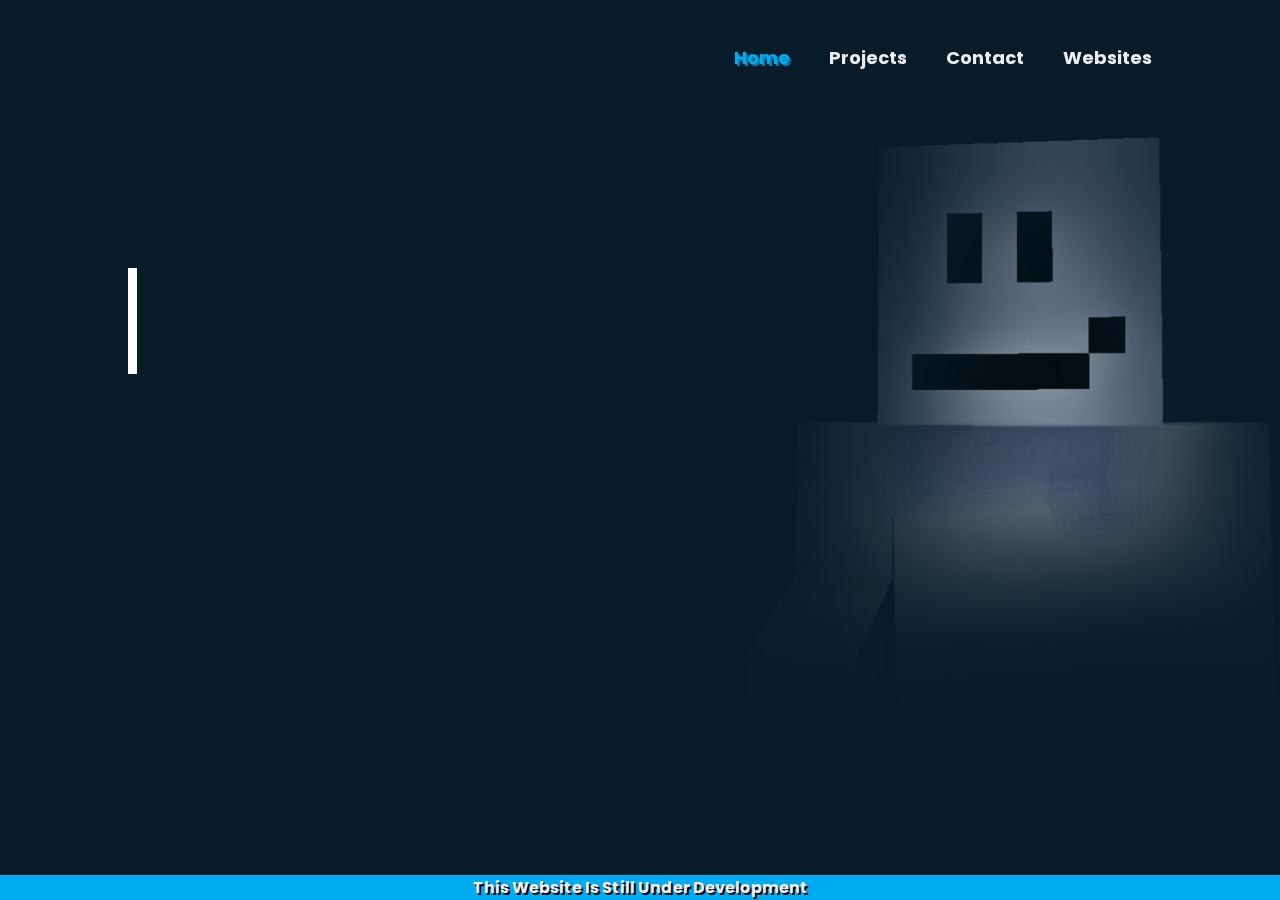
<file: index.html>
<!DOCTYPE html>
<html lang="en">
    <head>
        <meta charset="UTF-8">
        <meta http-equiv="X-UA-Complatible" content="IE=edge">
        <meta name="viewport" content="width=device-width,
        initial-scale=1.0">
        <title>3ch0xD // Portfolio</title>
        <link rel="stylesheet" href="style.css">
        <link rel="icon" type="image/x-icon" href="img/Server Icon.png">
        <link href='https://unpkg.com/boxicons@2.1.4/css/boxicons.min.css' rel='stylesheet'>
    </head>

    <body>
        <header class="header">
            <a href="#" class="logo"><img src="img/umer-logo.png"></a>

            <nav class="navbar">
                <a href="#" class="active">Home</a>
                <a href="Project.html">Projects</a>
                <a href="Contact.html">Contact</a>
                <a href="Grid.html">Websites</a>
            </nav>
        </header>

        <section class="home">
            <div class="home-content">
                <h1>Hi, I'm 3ch0xD</h1>
                <h3>Graphics Designer/ Web developer</h3>
                <p>Hey, my name is 3ch0xD or as most of you know Umer. I am a practising graphics designer, web developer and I also play games (ALOT!).<br>
                    I specialize in Pixel Art, Photoshop and Illustrator. <br>I am also the owner of dp3 (beta).        
                </p>
                <div class="btn-box">
                    <a href="contact-form.html">Contact</a>
                    <a href="https://3ch0xd.blogspot.com/" target="_blank">Blog</a>
                </div>
            </div>

            <div class="home-sci">
                <a href="https://discord.gg/m63FjPEdWT" target="_blank"><i class='bx bxl-discord-alt'></i></a>
                <a href="https://twitter.com/3ch0xD" target="_blank"><i class='bx bxl-twitter'></i></a>
                <a href="https://www.instagram.com/umer._.3ch0xd/" target="_blank"><i class='bx bxl-instagram' target="_blank"></i></a>
            </div>

            <span class="home-imgHover"></span>
            <div class="beta-tag">
                <h4>This Website Is Still Under Development</h4>
            </div>
        </section>
    </body>
</html>
</file>
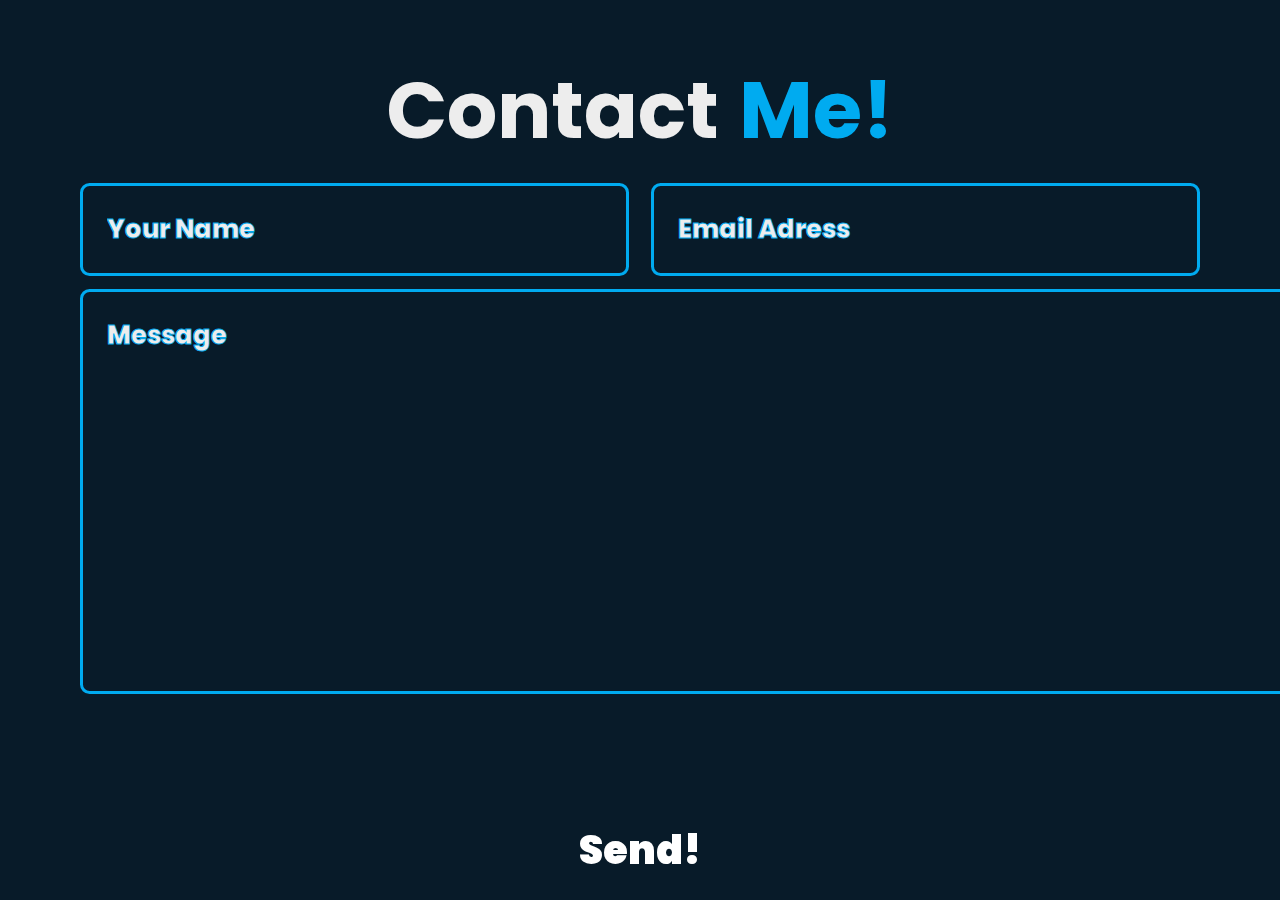
<file: contact-form.html>
<html>
    <head>
        <link rel="stylesheet" href="contactstyle.css">
        <title>Contact Form</title>
        <link rel="icon" type="image/x-icon" href="img/Server Icon.png">
    </head>
    <body class="contact-jot">
        <section class="contact" id="contact">
            <h2 class="heading">Contact <span>Me!</span></h2>
            <form action="https://formsubmit.co/3ch0xd@gmail.com" method="post">
            <div class="input-box">
                <div class="input-field">
                    <input type="text" placeholder="Your Name" name="name" required>
                    <span class="focus"></span>
                </div>
                <div class="input-field">
                    <input type="text" placeholder="Email Adress" name="email" required>
                    <span class="focus"></span>
                </div>
                <div class="textarea-field">
                    <textarea name="message" id="message" cols="30" rows="10" placeholder="Message" required></textarea>
                    <span class="focus"></span>
                </div>
                <input type="hidden" name="_captcha" value="false">

                <div class="btn-box"> 
                    <button type="submit" class="btn1">Send!</button>
                </div>
            </div>
        </form>
        </section>
    </body>
</html>
</file>
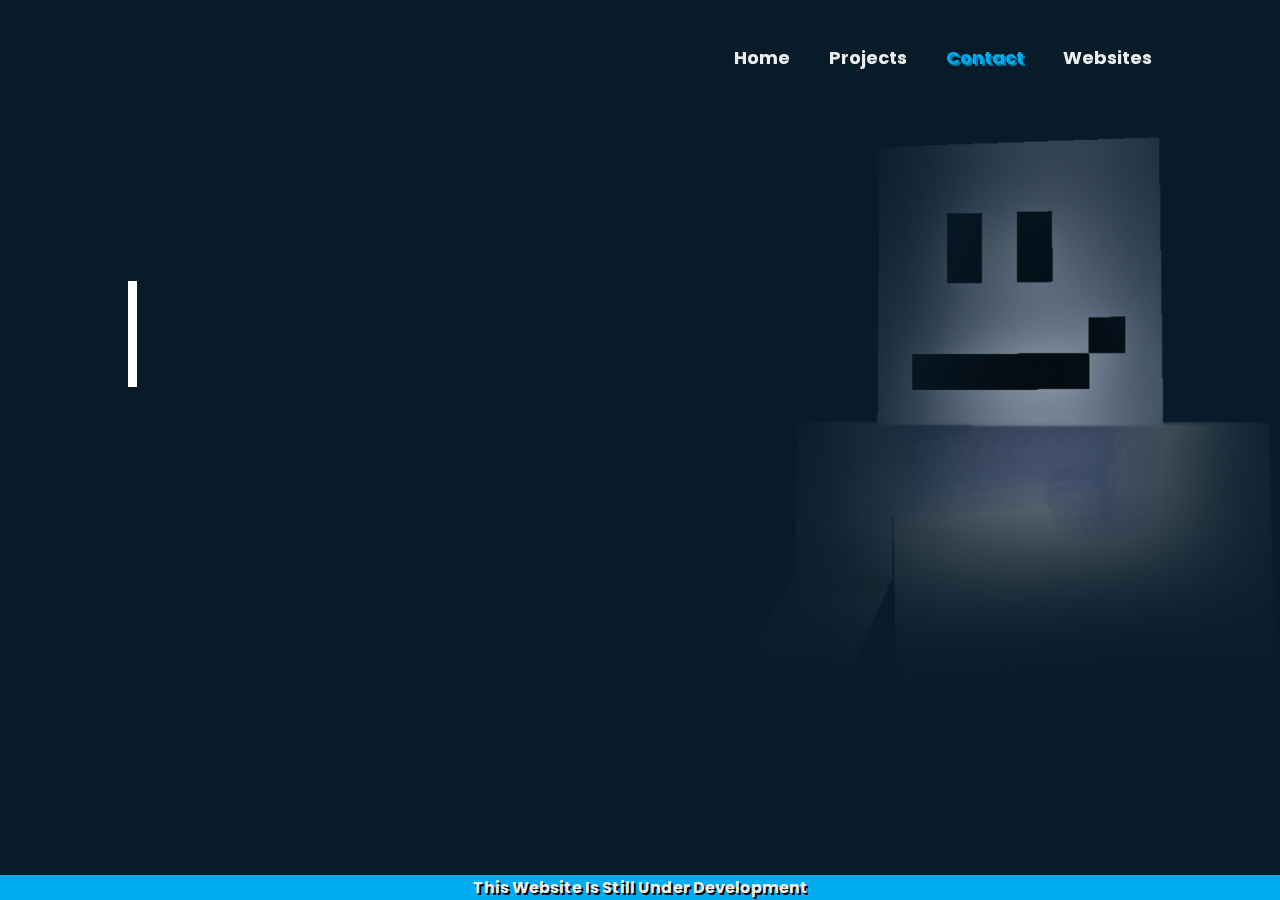
<file: Contact.html>
<!DOCTYPE html>
<html lang="en">
    <head>
        <meta charset="UTF-8">
        <meta http-equiv="X-UA-Complatible" content="IE=edge">
        <meta name="viewport" content="width=device-width,
        initial-scale=1.0">
        <title>3ch0xD // Contact</title>
        <link rel="stylesheet" href="contactstyle.css">
        <link rel="icon" type="image/x-icon" href="img/Server Icon.png">
        <link href='https://unpkg.com/boxicons@2.1.4/css/boxicons.min.css' rel='stylesheet'>
    </head>

    <body>
        <header class="header">
            <a href="index.html" class="logo"><img src="img/umer-logo.png"></a>

            <nav class="navbar">
                <a href="index.html">Home</a>
                <a href="Project.html">Projects</a>
                <a href="#" class="active">Contact</a>
                <a href="Grid.html">Websites</a>
            </nav>
        </header>

        <section class="home">
            <div class="home-content">
                <h1>Hi, I'm 3ch0xD</h1>
                <h3>Contact Me</h3>
                <p>Hey, You can contact me with my email or the two buttons down below, you can even dm me on my socials down below!<br class="boldtext"><b>support@3ch0xd.ga</b>
                </p>
                <div class="btn-box">
                    <a href="contact-form.html">Contact</a>
                </div>
            </div>

            <div class="home-sci">
                <a href="https://discord.gg/m63FjPEdWT" target="_blank"><i class='bx bxl-discord-alt'></i></a>
                <a href="https://twitter.com/3ch0xD" target="_blank"><i class='bx bxl-twitter'></i></a>
                <a href="https://www.instagram.com/umer._.3ch0xd/" target="_blank"><i class='bx bxl-instagram' target="_blank"></i></a>
            </div>
            <div class="beta-tag">
                <h4>This Website Is Still Under Development</h4>
            </div>
            <span class="home-imgHover"></span>
        </section>
    </body>
</html>
</file>
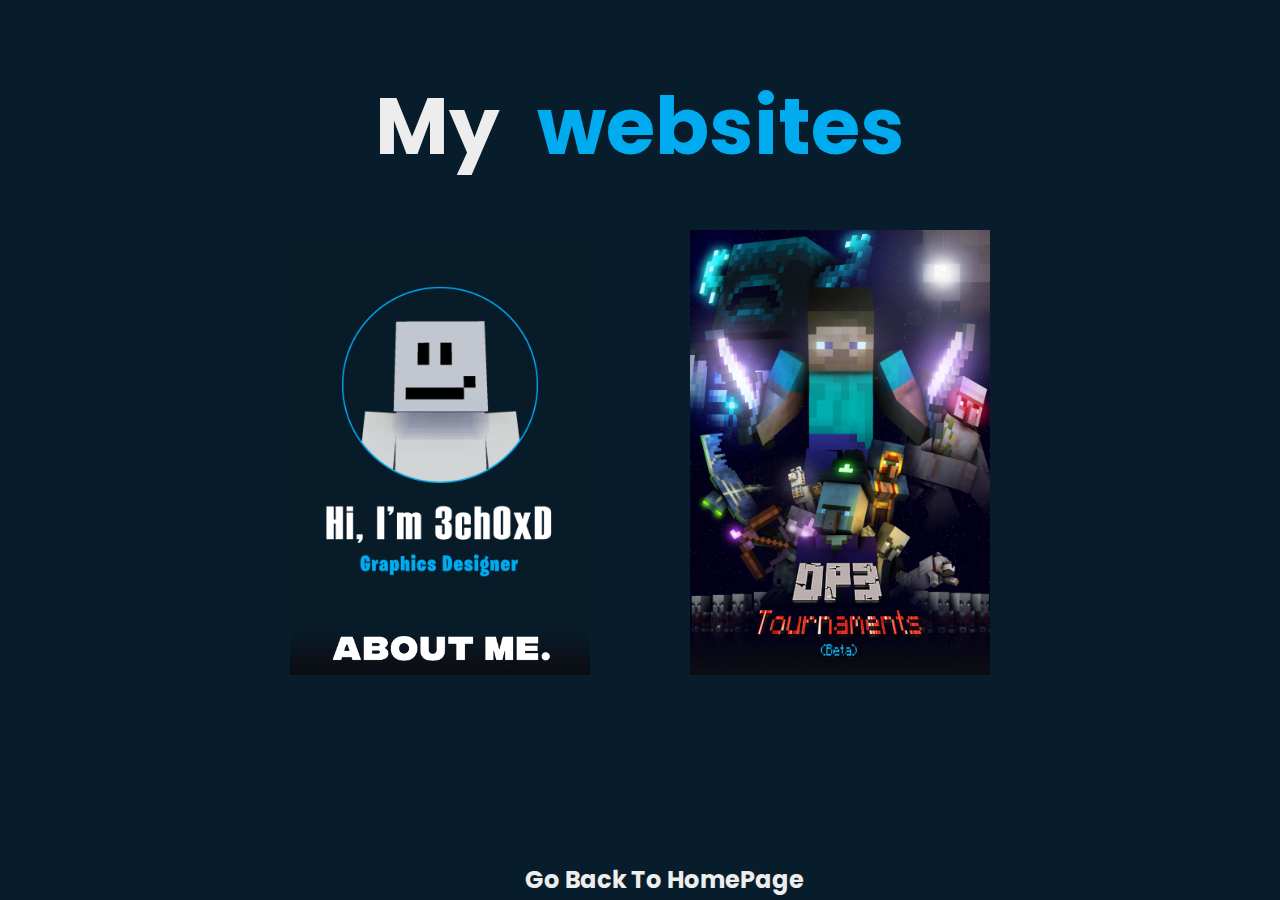
<file: Grid.html>
<!DOCTYPE html>
<html lang="en" >
<head>
  <meta charset="UTF-8">
  <title>All Websites // 3ch0xD</title>
  <link rel="stylesheet" href="gridstyle.css">
  <link href='https://unpkg.com/boxicons@2.1.4/css/boxicons.min.css' rel='stylesheet'>
  <link rel="icon" type="image/x-icon" href="img/Server Icon.png">

</head>
<body>
  <div class="heading">
    <h2>My <span>websites</span></h2>
  </div>
<!-- partial:index.partial.html -->
<a href="https://about.3ch0xd.ga/" alt="Mythrill" target="_blank">
  <div class="card">
    <div class="wrapper">
      <img src="img/2nd_card_1bg.png" class="cover-image" />
    </div>
    <img src="img/2nd_card_1title.png" class="title" />
    <img src="img/Wrap.png" class="character" />
  </div>
</a>

<a href="https://dp3.3ch0xd.ga/" alt="Mythrill" target="_blank">
  <div class="card">
    <div class="wrapper">
      <img src="img/chadrixy-minecraft-poster.png" class="cover-image" />
    </div>
    <img src="img/dark_rider-cover.png" class="title" />
    <img src="img/chadrixy-minecraft-paaaaoster.png" class="character" />
  </div>
</a>

<div class="small-notes">
  <a href="index.html">Go Back To HomePage</a>
</div>
<!-- partial -->
  
</body>
</html>
</file>
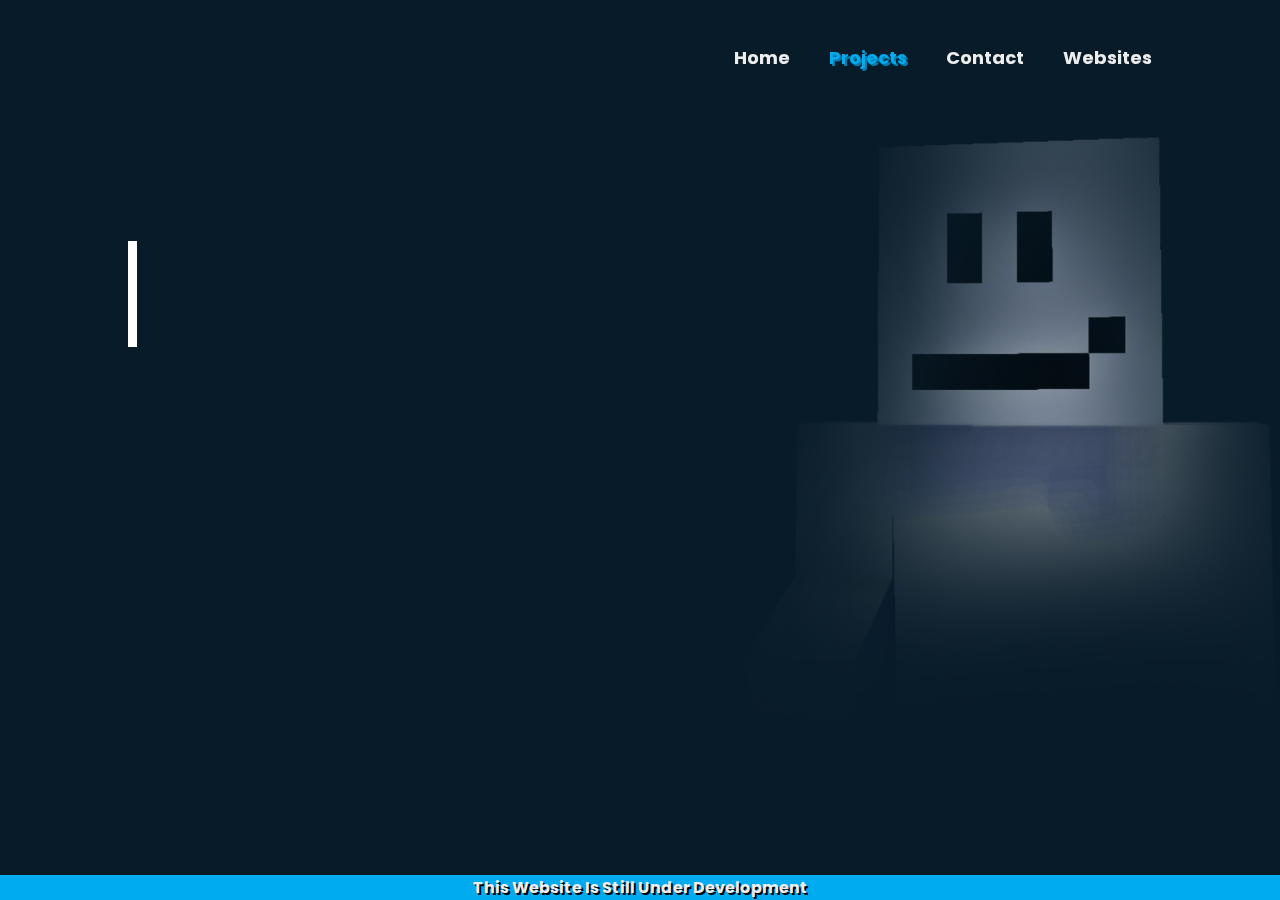
<file: Project.html>
<!DOCTYPE html>
<html lang="en">
    <head>
        <meta charset="UTF-8">
        <meta http-equiv="X-UA-Complatible" content="IE=edge">
        <meta name="viewport" content="width=device-width,
        initial-scale=1.0">
        <title>3ch0xD // Projects</title>
        <link rel="stylesheet" href="projectstyle.css">
        <link rel="icon" type="image/x-icon" href="img/Server Icon.png">
        <link href='https://unpkg.com/boxicons@2.1.4/css/boxicons.min.css' rel='stylesheet'>
    </head>

    <body>
        <header class="header">
            <a href="index.html" class="logo"><img src="img/umer-logo.png"></a>

            <nav class="navbar">
                <a href="index.html">Home</a>
                <a href="#" class="active">Projects</a>
                <a href="Contact.html">Contact</a>
                <a href="Grid.html">Websites</a>
            </nav>
        </header>

        <section class="home">
            <div class="home-content">
                <h1>Hi, I'm 3ch0xD</h1>
                <h3>My Projects</h3>
                <p>Hey, I currently have done only one major project which is still in beta and if you'd like you can join it!
                    <br> <br> <img src="img/logo.png">       
                </p>
                <div class="btn-box">
                    <a href="https://dp3.3ch0xD.ga" target="_blank">Visit Dp3!</a>
                </div>
            </div>

            <div class="home-sci">
                <a href="https://discord.gg/m63FjPEdWT" target="_blank"><i class='bx bxl-discord-alt'></i></a>
                <a href="https://twitter.com/3ch0xD" target="_blank"><i class='bx bxl-twitter'></i></a>
                <a href="https://www.instagram.com/umer._.3ch0xd/" target="_blank"><i class='bx bxl-instagram' target="_blank"></i></a>
            </div>
            <div class="beta-tag">
                <h4>This Website Is Still Under Development</h4>
            </div>
            <span class="home-imgHover"></span>
        </section>
    </body>
</html>
</file>
<file: style.css>
@import url('https://fonts.googleapis.com/css2?family=Poppins:wght@100;300;800&family=Roboto:wght@900&display=swap');

*{
    margin:0;
    padding: 0;
    box-sizing: border-box;
    font-family:'Poppins', sans-serif;
}

body{
    background:#081b29;
    color: #ededed;
    overflow-x: hidden;
}

.header{
    position: fixed;
    top:0;
    left: 0;
    width: 100%;
    padding: 20px 10%;
    background: transparent;
    display: flex;
    justify-content: space-between;
    align-items: center;
    z-index: 100;
}

.logo{
    position: relative;
    font-size: 25px;
    color: #ededed;
    text-decoration: none;
    font-weight: 600;
}

.logo::before{
    content: '';
    position: absolute;
    top: 0;
    right: 0;
    width: 100%;
    height: 100%;
    background-color: #081b29;
    animation:showRight 1s ease forwards;
    animation-delay: .4s;
}

.navbar a{
    font-size:18px;
    color: #ededed;
    text-decoration: none;
    font-weight: 700;
    margin-left: 35px;
    transition: 0.3s;
}

.navbar a:hover,
.navbar a.active{
    color: #00abf0;
    transition: 0.3s;
    text-shadow: 2px 2px #007cad;
}

.home{
    height: 100vh;
    background: url('img/website\ element.png');
    background-size: cover;
    background-position: center;
    display: flex;
    align-items: center;
    padding: 0 10%;
}

.home-content{
    max-width: 660px;
}

:root {
    --bg-color: #081b29;
    --typewriterSpeed: 3s;
    --typewriterCharacters: 24;
  }
  
  
  .home-content h1 {
    font-size: 70px;
    position: relative;
    position: relative;
    width: max-content;
    font-weight: 1000;
  }
  
  h1::before,
  h1::after {
    content: "";
    position: absolute;
    top: 0;
    right: 0;
    bottom: 0;
    left: 0;
  }
  
  h1::before {
    background: var(--bg-color);
    animation: typewriter var(--typewriterSpeed)
      steps(var(--typewriterCharacters)) 1s forwards;
  }
  
  h1::after {
    width: 0.125em;
    background: #fff;
    animation: typewriter var(--typewriterSpeed)
        steps(var(--typewriterCharacters)) 1s forwards,
      blink 750ms steps(var(--typewriterCharacters)) infinite;
  }
  
  .subtitle {
    color: hsl(0 0% 0% / 0.7);
    font-size: 2rem;
    font-weight: 400;
    opacity: 0;
    transform: translateY(3rem);
    animation: fadeInUp 2s ease calc(var(--typewriterSpeed) + 2s) forwards;
  }
  
  @keyframes typewriter {
    to {
      left: 100%;
    }
  }
  
  @keyframes blink {
    to {
      background: transparent;
    }
  }
  
  @keyframes fadeInUp {
    to {
      opacity: 1;
      transform: translateY(0);
    }
  }
  
  #yt-link {
    position: absolute;
    bottom: 2em;
    width: 100%;
    color: hsl(0 0 0 / 0.7);
  
    &:hover,
    &:focus {
      color: teal;
    }
  }

.home-content h3{
    position: relative;
    font-size: 32px;
    font-weight: 700;
    color: #00abf0;
}

.home-content h3::before{
    content: '';
    position: absolute;
    top: 0;
    right: 0;
    width: 100%;
    height: 100%;
    background-color: #081b29;
    animation:showRight 1s ease forwards;
    animation-delay: 1.3s;
}

.home-content p{
    position: relative;
    font-size: 16px;
    margin: 20px 0 40px;

}

.home-content p::before{
    content: '';
    position: absolute;
    top: 0;
    right: 0;
    width: 100%;
    height: 100%;
    background-color: #081b29;
    animation:showRight 1s ease forwards;
    animation-delay: 1.6s;
}

.home-content .btn-box{
    position: relative;
    display: flex;
    justify-content: space-between;
    width: 345px;
    height: 50px;
}

.home-content .btn-box::before{
    content: '';
    position: absolute;
    top: 0;
    right: 0;
    width: 100%;
    height: 100%;
    background-color: #081b29;
    animation:showRight 1s ease forwards;
    animation-delay: 1.9s;
    z-index: 2;
}

.btn-box a{
    position: relative;
    display: inline-flex;
    justify-content: center;
    align-items: center;
    width: 150px;
    height: 100%;
    background-color: #00abf0;
    border: 2px solid #00abf0;
    border-radius: 8px;
    font-size: 19px;
    color: #081b29;
    text-decoration: none;
    font-weight: 600;
    letter-spacing: 1px;
    z-index: 1;
    overflow: hidden;
    transition: .5s;
}

.btn-box a:hover{
    color: #00abf0;
}

.btn-box a:nth-child(2){
    background-color: transparent;
    color: #00abf0;
}

.btn-box a:nth-child(2)::before{
    background-color: #00abf0;
}

.btn-box a:nth-child(2):hover{
    color: #081b29;
}

.btn-box a::before{
    content:'';
    position: absolute;
    top: 0;
    left: 0;
    width: 0;
    height: 100%;
    background-color: #081b29;
    z-index: -1;
    transition: .5s;
}

.btn-box a:hover::before{
    width: 100%;
}

.home-sci{
    position: relative;
    position: absolute;
    bottom: 40px;
    width: 170px;
    display: flex;
    justify-content: space-between;
}

.home-sci::before{
    content: '';
    position: absolute;
    top: 0;
    right: 0;
    width: 100%;
    height: 100%;
    background-color: #081b29;
    animation:showRight 1s ease forwards;
    animation-delay: 2.2s;
    z-index: 2;
}

.home-sci a{
    position: relative;
    display: inline-flex;
    justify-content: center;
    align-items: center;
    width: 40px;
    height: 40px;
    background-color: transparent;
    border: 2px solid #00abf0;
    border-radius: 50%;
    font-size: 20px;
    text-decoration: none;
    color: #00abf0;
    z-index: 1;
    overflow: hidden;
    transition: .5s;
}

.home-sci a:hover{
    color: #081b29;
}

.home-sci a::before{
    content: '';
    position: absolute;
    top: 0;
    left: 0;
    width: 0;
    height: 100%;
    background-color: #00abf0;
    z-index: -1;
    transition: .5s;
}

.home-sci a:hover::before{
    width: 100%;
}

.home-imgHover{
    position: absolute;
    top: 0;
    right: 30px;
    width: 500px;
    height: 100%;
    background: transparent;
    transition: 3s;
}

.home-imgHover:hover{
    background: #081b29;
    opacity: .8;
}

/*KEYFRAMES ANIMATION*/

@keyframes showRight {
    100%{
        width: 0;
    }
}


@media (max-width: 519px) {
    .navbar a{
        font-size: 17px;
    }

    .home{
        background: url();
        background-color: #081b29;
    }
}

@media (max-width: 506px) {
    .navbar a{
        font-size: 16px;
    }

    .home{
        background: url();
        background-color: #081b29;
    }

    .home-content .btn-box{
        justify-content: space-evenly;
    }

    .home-sci{
        justify-content: space-evenly;
    }


}

@media (max-width: 492px) {
    .navbar a{
        font-size: 14px;
    }

    .home{
        background: url();
        background-color: #081b29;
    }

    .home-content .btn-box{
        justify-content: space-evenly;
    }

    .home-sci{
        justify-content: space-evenly;
    }


}

@media (max-width: 465px) {
    .navbar a{
        font-size: 12px;
    }

    .home{
        background: url();
        background-color: #081b29;
    }

    .home-content .btn-box{
        justify-content: space-evenly;
    }

    .home-sci{
        justify-content: space-evenly;
    }

    .home-content h3{
        font-size: 28px;
    }

    .home-content p{
        font-size: 14px;
    }

    .home-content h1{
        font-size: 50px;
    }


}

@media (max-width: 437px) {
    .navbar a{
        font-size: 10px;
    }

    .home{
        background: url();
        background-color: #081b29;
    }

    .home-content .btn-box{
        justify-content: space-evenly;
    }

    .home-sci{
        justify-content: space-evenly;
    }

    .home-content h3{
        font-size: 28px;
    }

    .home-content p{
        font-size: 14px;
    }

    .home-content h1{
        font-size: 50px;
    }


}

@media (max-width: 410px) {
    .navbar a{
        font-size: 8px;
    }

    .home{
        background: url();
        background-color: #081b29;
    }

    .home-content .btn-box{
        justify-content: space-evenly;
    }

    .home-sci{
        justify-content: space-evenly;
    }

    .home-content h3{
        font-size: 28px;
    }

    .home-content p{
        font-size: 14px;
    }

    .home-content h1{
        font-size: 50px;
    }


}

@media (max-width: 383px) {
    .navbar a{
        font-size: 7px;
    }

    .home{
        background: url();
        background-color: #081b29;
    }

    .home-content .btn-box{
        justify-content: space-evenly;
    }

    .home-sci{
        justify-content: space-evenly;
    }

    .home-content h3{
        font-size: 28px;
    }

    .home-content p{
        font-size: 14px;
    }

    .home-content h1{
        font-size: 50px;
    }


}

@media (max-width: 375px) {
    .navbar a{
        font-size: 7px;
    }

    .home{
        background: url();
        background-color: #081b29;
    }

    .home-content .btn-box{
        justify-content: space-evenly;
    }

    .home-sci{
        justify-content: space-evenly;
    }

    .home-content h3{
        font-size: 28px;
    }

    .home-content p{
        font-size: 14px;
    }

    .home-content h1{
        font-size: 50px;
    }


}

.beta-tag{
    position: fixed;
    bottom: 0px;
    left: 0px;
    width: 100%;
    background-color: #00abf0;
    color: #ededed;
    z-index: 1;
}

.beta-tag h4{
    display: flex;
    justify-content: center;
    text-shadow: 2px 2px black;
}
</file>
<file: contactstyle.css>
@import url('https://fonts.googleapis.com/css2?family=Poppins:wght@100;300;800&family=Roboto:wght@900&display=swap');

*{
    margin:0;
    padding: 0;
    box-sizing: border-box;
    font-family:'Poppins', sans-serif;
}

body{
    background:#081b29;
    color: #ededed;
}

.header{
    position: fixed;
    top:0;
    left: 0;
    width: 100%;
    padding: 20px 10%;
    background: transparent;
    display: flex;
    justify-content: space-between;
    align-items: center;
    z-index: 100;
}

.logo{
    position: relative;
    font-size: 25px;
    color: #ededed;
    text-decoration:none;
    font-weight: 600;
    transition: .5s;
}

.logo_b{
    position: relative;
    font-size: 25px;
    color: #ededed;
    text-decoration:underline;
    font-weight: 600;
    transition: .5s;
}

.logo_b:hover{
    position: relative;
    font-size: 25px;
    color: #00abf0;
    text-decoration: none;
    font-weight: 600;
    transition: 1s;
}

.logo::before{
    content: '';
    position: absolute;
    top: 0;
    right: 0;
    width: 100%;
    height: 100%;
    background-color: #081b29;
    animation:showRight 1s ease forwards;
    animation-delay: .4s;
}

.navbar a{
    font-size:18px;
    color: #ededed;
    text-decoration: none;
    font-weight: 700;
    margin-left: 35px;
    transition: 0.3s;
}

.navbar a:hover,
.navbar a.active{
    color: #00abf0;
    transition: 0.3s;
    text-shadow: 2px 2px #007cad;
}

.home{
    height: 100vh;
    background: url('img/website\ element.png');
    background-size: cover;
    background-position: center;
    display: flex;
    align-items: center;
    padding: 0 10%;
}

.home-content{
    max-width: 660px;
}

:root {
    --bg-color: #081b29;
    --typewriterSpeed: 3s;
    --typewriterCharacters: 24;
  }
  
  
  .home-content h1 {
    font-size: 70px;
    position: relative;
    position: relative;
    width: max-content;
    font-weight: 1000;
  }
  
  h1::before,
  h1::after {
    content: "";
    position: absolute;
    top: 0;
    right: 0;
    bottom: 0;
    left: 0;
  }
  
  h1::before {
    background: var(--bg-color);
    animation: typewriter var(--typewriterSpeed)
      steps(var(--typewriterCharacters)) 1s forwards;
  }
  
  h1::after {
    width: 0.125em;
    background: #fff;
    animation: typewriter var(--typewriterSpeed)
        steps(var(--typewriterCharacters)) 1s forwards,
      blink 750ms steps(var(--typewriterCharacters)) infinite;
  }
  
  .subtitle {
    color: hsl(0 0% 0% / 0.7);
    font-size: 2rem;
    font-weight: 400;
    opacity: 0;
    transform: translateY(3rem);
    animation: fadeInUp 2s ease calc(var(--typewriterSpeed) + 2s) forwards;
  }
  
  @keyframes typewriter {
    to {
      left: 100%;
    }
  }
  
  @keyframes blink {
    to {
      background: transparent;
    }
  }
  
  @keyframes fadeInUp {
    to {
      opacity: 1;
      transform: translateY(0);
    }
  }
  
  #yt-link {
    position: absolute;
    bottom: 2em;
    width: 100%;
    color: hsl(0 0 0 / 0.7);
  
    &:hover,
    &:focus {
      color: teal;
    }
  }

.home-content h3{
    position: relative;
    font-size: 32px;
    font-weight: 700;
    color: #00abf0;
}

.home-content h3::before{
    content: '';
    position: absolute;
    top: 0;
    right: 0;
    width: 100%;
    height: 100%;
    background-color: #081b29;
    animation:showRight 1s ease forwards;
    animation-delay: 1.3s;
}

.home-content p{
    position: relative;
    font-size: 16px;
    margin: 20px 0 40px;

}

.home-content p::before{
    content: '';
    position: absolute;
    top: 0;
    right: 0;
    width: 100%;
    height: 100%;
    background-color: #081b29;
    animation:showRight 1s ease forwards;
    animation-delay: 1.6s;
}

.home-content .btn-box{
    position: relative;
    display: flex;
    justify-content: space-between;
    width: 345px;
    height: 50px;
}

.home-content .btn-box::before{
    content: '';
    position: absolute;
    top: 0;
    right: 0;
    width: 100%;
    height: 100%;
    background-color: #081b29;
    animation:showRight 1s ease forwards;
    animation-delay: 1.9s;
    z-index: 2;
}

.btn-box a{
    position: relative;
    display: inline-flex;
    justify-content: center;
    align-items: center;
    width: 150px;
    height: 100%;
    background-color: #00abf0;
    border: 2px solid #00abf0;
    border-radius: 8px;
    font-size: 19px;
    color: #081b29;
    text-decoration: none;
    font-weight: 600;
    letter-spacing: 1px;
    z-index: 1;
    overflow: hidden;
    transition: .5s;
}

.btn-box a:hover{
    color: #00abf0;
}

.btn-box a:nth-child(2){
    background-color: transparent;
    color: #00abf0;
}

.btn-box a:nth-child(2)::before{
    background-color: #00abf0;
}

.btn-box a:nth-child(2):hover{
    color: #081b29;
}

.btn-box a::before{
    content:'';
    position: absolute;
    top: 0;
    left: 0;
    width: 0;
    height: 100%;
    background-color: #081b29;
    z-index: -1;
    transition: .5s;
}

.btn-box a:hover::before{
    width: 100%;
}

.home-sci{
    position: relative;
    position: absolute;
    bottom: 40px;
    width: 170px;
    display: flex;
    justify-content: space-between;
}

.home-sci::before{
    content: '';
    position: absolute;
    top: 0;
    right: 0;
    width: 100%;
    height: 100%;
    background-color: #081b29;
    animation:showRight 1s ease forwards;
    animation-delay: 2.2s;
    z-index: 2;
}

.home-sci a{
    position: relative;
    display: inline-flex;
    justify-content: center;
    align-items: center;
    width: 40px;
    height: 40px;
    background-color: transparent;
    border: 2px solid #00abf0;
    border-radius: 50%;
    font-size: 20px;
    text-decoration: none;
    color: #00abf0;
    z-index: 1;
    overflow: hidden;
    transition: .5s;
}

.home-sci a:hover{
    color: #081b29;
}

.home-sci a::before{
    content: '';
    position: absolute;
    top: 0;
    left: 0;
    width: 0;
    height: 100%;
    background-color: #00abf0;
    z-index: -1;
    transition: .5s;
}

.home-sci a:hover::before{
    width: 100%;
}

.home-imgHover{
    position: absolute;
    top: 0;
    right: 30px;
    width: 500px;
    height: 100%;
    background: transparent;
    transition: 3s;
}

.home-imgHover:hover{
    background: #081b29;
    opacity: .8;
}

.contact-jot {
    background: #081b29;
    overflow: hidden;
    padding-top: 50px;
}

/*KEYFRAMES ANIMATION*/

@keyframes showRight {
    100%{
        width: 0;
    }
}

@media (max-width: 519px) {
    .navbar a{
        font-size: 17px;
    }

    .home{
        background: url();
        background-color: #081b29;
    }
}

@media (max-width: 506px) {
    .navbar a{
        font-size: 16px;
    }

    .home{
        background: url();
        background-color: #081b29;
    }

    .home-content .btn-box{
        justify-content: space-evenly;
    }

    .home-sci{
        justify-content: space-evenly;
    }

    


}

@media (max-width: 492px) {
    .navbar a{
        font-size: 14px;
    }

    .home{
        background: url();
        background-color: #081b29;
    }

    .home-content .btn-box{
        justify-content: space-evenly;
    }

    .home-sci{
        justify-content: space-evenly;
    }


}

@media (max-width: 465px) {
    .navbar a{
        font-size: 12px;
    }

    .home{
        background: url();
        background-color: #081b29;
    }

    .home-content .btn-box{
        justify-content: space-evenly;
    }

    .home-sci{
        justify-content: space-evenly;
    }

    .home-content h3{
        font-size: 28px;
    }

    .home-content p{
        font-size: 14px;
    }

    .home-content h1{
        font-size: 50px;
    }


}

@media (max-width: 437px) {
    .navbar a{
        font-size: 10px;
    }

    .home{
        background: url();
        background-color: #081b29;
    }

    .home-content .btn-box{
        justify-content: space-evenly;
    }

    .home-sci{
        justify-content: space-evenly;
    }

    .home-content h3{
        font-size: 28px;
    }

    .home-content p{
        font-size: 14px;
    }

    .home-content h1{
        font-size: 50px;
    }


}

@media (max-width: 410px) {
    .navbar a{
        font-size: 8px;
    }

    .home{
        background: url();
        background-color: #081b29;
    }

    .home-content .btn-box{
        justify-content: space-evenly;
    }

    .home-sci{
        justify-content: space-evenly;
    }

    .home-content h3{
        font-size: 28px;
    }

    .home-content p{
        font-size: 14px;
    }

    .home-content h1{
        font-size: 50px;
    }


}

@media (max-width: 383px) {
    .navbar a{
        font-size: 7px;
    }

    .home{
        background: url();
        background-color: #081b29;
    }

    .home-content .btn-box{
        justify-content: space-evenly;
    }

    .home-sci{
        justify-content: space-evenly;
    }

    .home-content h3{
        font-size: 28px;
    }

    .home-content p{
        font-size: 14px;
    }

    .home-content h1{
        font-size: 50px;
    }


}

@media (max-width: 375px) {
    .navbar a{
        font-size: 7px;
    }

    .home{
        background: url();
        background-color: #081b29;
    }

    .home-content .btn-box{
        justify-content: space-evenly;
    }

    .home-sci{
        justify-content: space-evenly;
    }

    .home-content h3{
        font-size: 28px;
    }

    .home-content p{
        font-size: 14px;
    }

    .home-content h1{
        font-size: 50px;
    }


}

.contact{
    min-height: auto;
    padding-bottom: 7rem;
}

.contact form{
    max-width: 70rem;
    margin: 0 auto;
    text-align: center;
}

.contact form .input-box{
    position: relative;
    display: flex;
    justify-content: space-between;
    flex-wrap:wrap;
}

.contact form .input-box .input-field{
    position: relative;
    width: 49%;
    margin: .8rem 0;
}


.contact form .textarea-field textarea
{
    width: 248.5%;
    height: 90%;
    padding: 1.5rem;
    font-size: 1.6rem;
    color:#ededed;
    background-color: transparent;
    border-radius: .6rem;
    border:.2rem solid #00abf0;
}

.contact form .input-box .input-field input
{
    width: 100%;
    height: 100%;
    padding: 1.5rem;
    font-size: 1.6rem;
    color:#ededed;
    background-color: transparent;
    border-radius: .6rem;
    border:.2rem solid #00abf0;
}

.contact form .textarea-field textarea::placeholder{
    color: #ededed;
    font-weight: 800;
    -webkit-text-stroke: #00abf0 .9px;
}

.contact form .input-box .input-field input::placeholder{
    color: #ededed;
    font-weight: 800;
    -webkit-text-stroke: #00abf0 .9px;
}

h2{
    font-size: 5rem;
    justify-content: center;
    display: flex;
}

span{
    color: #00abf0;
    padding-left: 20px;
}


.btn1 {
    display: flex;
    justify-content: space-around;
    position: fixed;
    padding-bottom:40px;
    left: 50%;
    bottom: 20px;
    transform: translate(-50%, -50%);
    margin: 0 auto;
    color: #fff;
    background-color: transparent;
    border:none;
    width: 150px;
    height: 25px;
    font-size: 40px;
    font-weight: 900;
    transition: .6s;
  }

  .btn1:hover{
    color: #00abf0;
    transition: .6s;
    -webkit-text-stroke: #ededed;
  }

  .beta-tag{
    position: fixed;
    bottom: 0px;
    left: 0px;
    width: 100%;
    background-color: #00abf0;
    color: #ededed;
    z-index: 1;
}

.beta-tag h4{
    display: flex;
    justify-content: center;
    text-shadow: 2px 2px black;
}
</file>
<file: gridstyle.css>
@import url('https://fonts.googleapis.com/css2?family=Poppins:wght@100;300;800&family=Roboto:wght@900&display=swap');

:root {
  --card-height: 450px;
  --card-width: calc(var(--card-height) / 1.5);
}
* {
  box-sizing: border-box;
  font-family:'Poppins', sans-serif;
  color: #ededed;
}
body {
  width: 100vw;
  height: 100vh;
  margin: 0;
  display: flex;
  justify-content: center;
  align-items: center;
  background: #071d2c;
}

.heading{
  position:absolute;
  top:0;
  z-index: -1;
  
}

h2{
  font-size: 5rem;
}

span{
  color: #00abf0;
  padding-left: 20px;
}
.card {
  width: var(--card-width);
  height: var(--card-height);
  position: relative;
  display: flex;
  justify-content: center;
  align-items: flex-end;
  padding: 0 36px;
  perspective: 2500px;
  margin: 0 50px;
}

.cover-image {
  width: 100%;
  height: 100%;
  object-fit: cover;
}

.wrapper {
  transition: all 0.5s;
  position: absolute;
  width: 100%;
  z-index: -1;
}

.card:hover .wrapper {
  transform: perspective(900px) translateY(-5%) rotateX(25deg) translateZ(0);
  box-shadow: 2px 35px 32px -8px rgba(0, 0, 0, 0.75);
  -webkit-box-shadow: 2px 35px 32px -8px rgba(0, 0, 0, 0.75);
  -moz-box-shadow: 2px 35px 32px -8px rgba(0, 0, 0, 0.75);
}

.wrapper::before,
.wrapper::after {
  content: "";
  opacity: 0;
  width: 100%;
  height: 80px;
  transition: all 0.5s;
  position: absolute;
  left: 0;
}
.wrapper::before {
  top: 0;
  height: 100%;
  background-image: linear-gradient(
    to top,
    transparent 46%,
    rgba(12, 13, 19, 0.5) 68%,
    rgba(12, 13, 19) 97%
  );
}
.wrapper::after {
  bottom: 0;
  opacity: 1;
  background-image: linear-gradient(
    to bottom,
    transparent 46%,
    rgba(12, 13, 19, 0.5) 68%,
    rgba(12, 13, 19) 97%
  );
}

.card:hover .wrapper::before,
.wrapper::after {
  opacity: 1;
}

.card:hover .wrapper::after {
  height: 120px;
}
.title {
  width: 100%;
  transition: transform 0.5s;
}
.card:hover .title {
  transform: translate3d(0%, -50px, 100px);
}

.character {
  width: 100%;
  opacity: 0;
  transition: all 0.5s;
  position: absolute;
  z-index: -1;
}

.card:hover .character {
  opacity: 1;
  transform: translate3d(0%, -30%, 100px);
}

.small-notes a{
  position: absolute;
  font-size: 15px;
  bottom: 3px;
  left:41%;
  text-decoration: none;
  transition: .6s;
  font-size: 1.5rem;
  font-weight: 700;
}

.small-notes a:hover{
  color: #00abf0;
  transition: .6s;
  text-shadow: 10px 10px rgb(000, 000, 000, 0.9);
}
</file>
<file: projectstyle.css>
@import url('https://fonts.googleapis.com/css2?family=Poppins:wght@100;300;800&family=Roboto:wght@900&display=swap');

*{
    margin:0;
    padding: 0;
    box-sizing: border-box;
    font-family:'Poppins', sans-serif;
}

body{
    background:#081b29;
    color: #ededed;
}

.header{
    position: fixed;
    top:0;
    left: 0;
    width: 100%;
    padding: 20px 10%;
    background: transparent;
    display: flex;
    justify-content: space-between;
    align-items: center;
    z-index: 100;
}

.logo{
    position: relative;
    font-size: 25px;
    color: #ededed;
    text-decoration: none;
    font-weight: 600;
}

.logo::before{
    content: '';
    position: absolute;
    top: 0;
    right: 0;
    width: 100%;
    height: 100%;
    background-color: #081b29;
    animation:showRight 1s ease forwards;
    animation-delay: .4s;
}

.navbar a{
    font-size:18px;
    color: #ededed;
    text-decoration: none;
    font-weight: 700;
    margin-left: 35px;
    transition: 0.3s;
}

.navbar a:hover,
.navbar a.active{
    color: #00abf0;
    transition: 0.3s;
    text-shadow: 2px 2px #007cad;
}

.home{
    height: 100vh;
    background: url('img/website\ element.png');
    background-size: cover;
    background-position: center;
    display: flex;
    align-items: center;
    padding: 0 10%;
}

.home-content{
    max-width: 660px;
}

:root {
    --bg-color: #081b29;
    --typewriterSpeed: 3s;
    --typewriterCharacters: 24;
  }
  
  
  .home-content h1 {
    font-size: 70px;
    position: relative;
    position: relative;
    width: max-content;
    font-weight: 1000;
  }
  
  h1::before,
  h1::after {
    content: "";
    position: absolute;
    top: 0;
    right: 0;
    bottom: 0;
    left: 0;
  }
  
  h1::before {
    background: var(--bg-color);
    animation: typewriter var(--typewriterSpeed)
      steps(var(--typewriterCharacters)) 1s forwards;
  }
  
  h1::after {
    width: 0.125em;
    background: #fff;
    animation: typewriter var(--typewriterSpeed)
        steps(var(--typewriterCharacters)) 1s forwards,
      blink 750ms steps(var(--typewriterCharacters)) infinite;
  }
  
  .subtitle {
    color: hsl(0 0% 0% / 0.7);
    font-size: 2rem;
    font-weight: 400;
    opacity: 0;
    transform: translateY(3rem);
    animation: fadeInUp 2s ease calc(var(--typewriterSpeed) + 2s) forwards;
  }
  
  @keyframes typewriter {
    to {
      left: 100%;
    }
  }
  
  @keyframes blink {
    to {
      background: transparent;
    }
  }
  
  @keyframes fadeInUp {
    to {
      opacity: 1;
      transform: translateY(0);
    }
  }
  
  #yt-link {
    position: absolute;
    bottom: 2em;
    width: 100%;
    color: hsl(0 0 0 / 0.7);
  
    &:hover,
    &:focus {
      color: teal;
    }
  }

.home-content h3{
    position: relative;
    font-size: 32px;
    font-weight: 700;
    color: #00abf0;
}

.home-content h3::before{
    content: '';
    position: absolute;
    top: 0;
    right: 0;
    width: 100%;
    height: 100%;
    background-color: #081b29;
    animation:showRight 1s ease forwards;
    animation-delay: 1.3s;
}

.home-content p{
    position: relative;
    font-size: 16px;
    margin: 20px 0 40px;

}

.home-content p::before{
    content: '';
    position: absolute;
    top: 0;
    right: 0;
    width: 100%;
    height: 100%;
    background-color: #081b29;
    animation:showRight 1s ease forwards;
    animation-delay: 1.6s;
}

.home-content .btn-box{
    position: relative;
    display: flex;
    justify-content: space-between;
    width: 345px;
    height: 50px;
}

.home-content .btn-box::before{
    content: '';
    position: absolute;
    top: 0;
    right: 0;
    width: 100%;
    height: 100%;
    background-color: #081b29;
    animation:showRight 1s ease forwards;
    animation-delay: 1.9s;
    z-index: 2;
}

.btn-box a{
    position: relative;
    display: inline-flex;
    justify-content: center;
    align-items: center;
    width: 150px;
    height: 100%;
    background-color: #00abf0;
    border: 2px solid #00abf0;
    border-radius: 8px;
    font-size: 19px;
    color: #081b29;
    text-decoration: none;
    font-weight: 600;
    letter-spacing: 1px;
    z-index: 1;
    overflow: hidden;
    transition: .5s;
}

.btn-box a:hover{
    color: #00abf0;
}

.btn-box a:nth-child(2){
    background-color: transparent;
    color: #00abf0;
}

.btn-box a:nth-child(2)::before{
    background-color: #00abf0;
}

.btn-box a:nth-child(2):hover{
    color: #081b29;
}

.btn-box a::before{
    content:'';
    position: absolute;
    top: 0;
    left: 0;
    width: 0;
    height: 100%;
    background-color: #081b29;
    z-index: -1;
    transition: .5s;
}

.btn-box a:hover::before{
    width: 100%;
}

.home-sci{
    position: relative;
    position: absolute;
    bottom: 40px;
    width: 170px;
    display: flex;
    justify-content: space-between;
}

.home-sci::before{
    content: '';
    position: absolute;
    top: 0;
    right: 0;
    width: 100%;
    height: 100%;
    background-color: #081b29;
    animation:showRight 1s ease forwards;
    animation-delay: 2.2s;
    z-index: 2;
}

.home-sci a{
    position: relative;
    display: inline-flex;
    justify-content: center;
    align-items: center;
    width: 40px;
    height: 40px;
    background-color: transparent;
    border: 2px solid #00abf0;
    border-radius: 50%;
    font-size: 20px;
    text-decoration: none;
    color: #00abf0;
    z-index: 1;
    overflow: hidden;
    transition: .5s;
}

.home-sci a:hover{
    color: #081b29;
}

.home-sci a::before{
    content: '';
    position: absolute;
    top: 0;
    left: 0;
    width: 0;
    height: 100%;
    background-color: #00abf0;
    z-index: -1;
    transition: .5s;
}

.home-sci a:hover::before{
    width: 100%;
}

.home-imgHover{
    position: absolute;
    top: 0;
    right: 30px;
    width: 500px;
    height: 100%;
    background: transparent;
    transition: 3s;
}

.home-imgHover:hover{
    background: #081b29;
    opacity: .8;
}

/*KEYFRAMES ANIMATION*/

@keyframes showRight {
    100%{
        width: 0;
    }
}

@media (max-width: 519px) {
    .navbar a{
        font-size: 17px;
    }

    .home{
        background: url();
        background-color: #081b29;
    }
}

@media (max-width: 506px) {
    .navbar a{
        font-size: 16px;
    }

    .home{
        background: url();
        background-color: #081b29;
    }

    .home-content .btn-box{
        justify-content: space-evenly;
    }

    .home-sci{
        justify-content: space-evenly;
    }


}

@media (max-width: 492px) {
    .navbar a{
        font-size: 14px;
    }

    .home{
        background: url();
        background-color: #081b29;
    }

    .home-content .btn-box{
        justify-content: space-evenly;
    }

    .home-sci{
        justify-content: space-evenly;
    }


}

@media (max-width: 465px) {
    .navbar a{
        font-size: 12px;
    }

    .home{
        background: url();
        background-color: #081b29;
    }

    .home-content .btn-box{
        justify-content: space-evenly;
    }

    .home-sci{
        justify-content: space-evenly;
    }

    .home-content h3{
        font-size: 28px;
    }

    .home-content p{
        font-size: 14px;
    }

    .home-content h1{
        font-size: 50px;
    }


}

@media (max-width: 437px) {
    .navbar a{
        font-size: 10px;
    }

    .home{
        background: url();
        background-color: #081b29;
    }

    .home-content .btn-box{
        justify-content: space-evenly;
    }

    .home-sci{
        justify-content: space-evenly;
    }

    .home-content h3{
        font-size: 28px;
    }

    .home-content p{
        font-size: 14px;
    }

    .home-content h1{
        font-size: 50px;
    }


}

@media (max-width: 410px) {
    .navbar a{
        font-size: 8px;
    }

    .home{
        background: url();
        background-color: #081b29;
    }

    .home-content .btn-box{
        justify-content: space-evenly;
    }

    .home-sci{
        justify-content: space-evenly;
    }

    .home-content h3{
        font-size: 28px;
    }

    .home-content p{
        font-size: 14px;
    }

    .home-content h1{
        font-size: 50px;
    }


}

@media (max-width: 383px) {
    .navbar a{
        font-size: 7px;
    }

    .home{
        background: url();
        background-color: #081b29;
    }

    .home-content .btn-box{
        justify-content: space-evenly;
    }

    .home-sci{
        justify-content: space-evenly;
    }

    .home-content h3{
        font-size: 28px;
    }

    .home-content p{
        font-size: 14px;
    }

    .home-content h1{
        font-size: 50px;
    }


}

@media (max-width: 375px) {
    .navbar a{
        font-size: 7px;
    }

    .home{
        background: url();
        background-color: #081b29;
    }

    .home-content .btn-box{
        justify-content: space-evenly;
    }

    .home-sci{
        justify-content: space-evenly;
    }

    .home-content h3{
        font-size: 28px;
    }

    .home-content p{
        font-size: 14px;
    }

    .home-content h1{
        font-size: 50px;
    }


}

.beta-tag{
    position: fixed;
    bottom: 0px;
    left: 0px;
    width: 100%;
    background-color: #00abf0;
    color: #ededed;
    z-index: 1;
}

.beta-tag h4{
    display: flex;
    justify-content: center;
    text-shadow: 2px 2px black;
}
</file>
